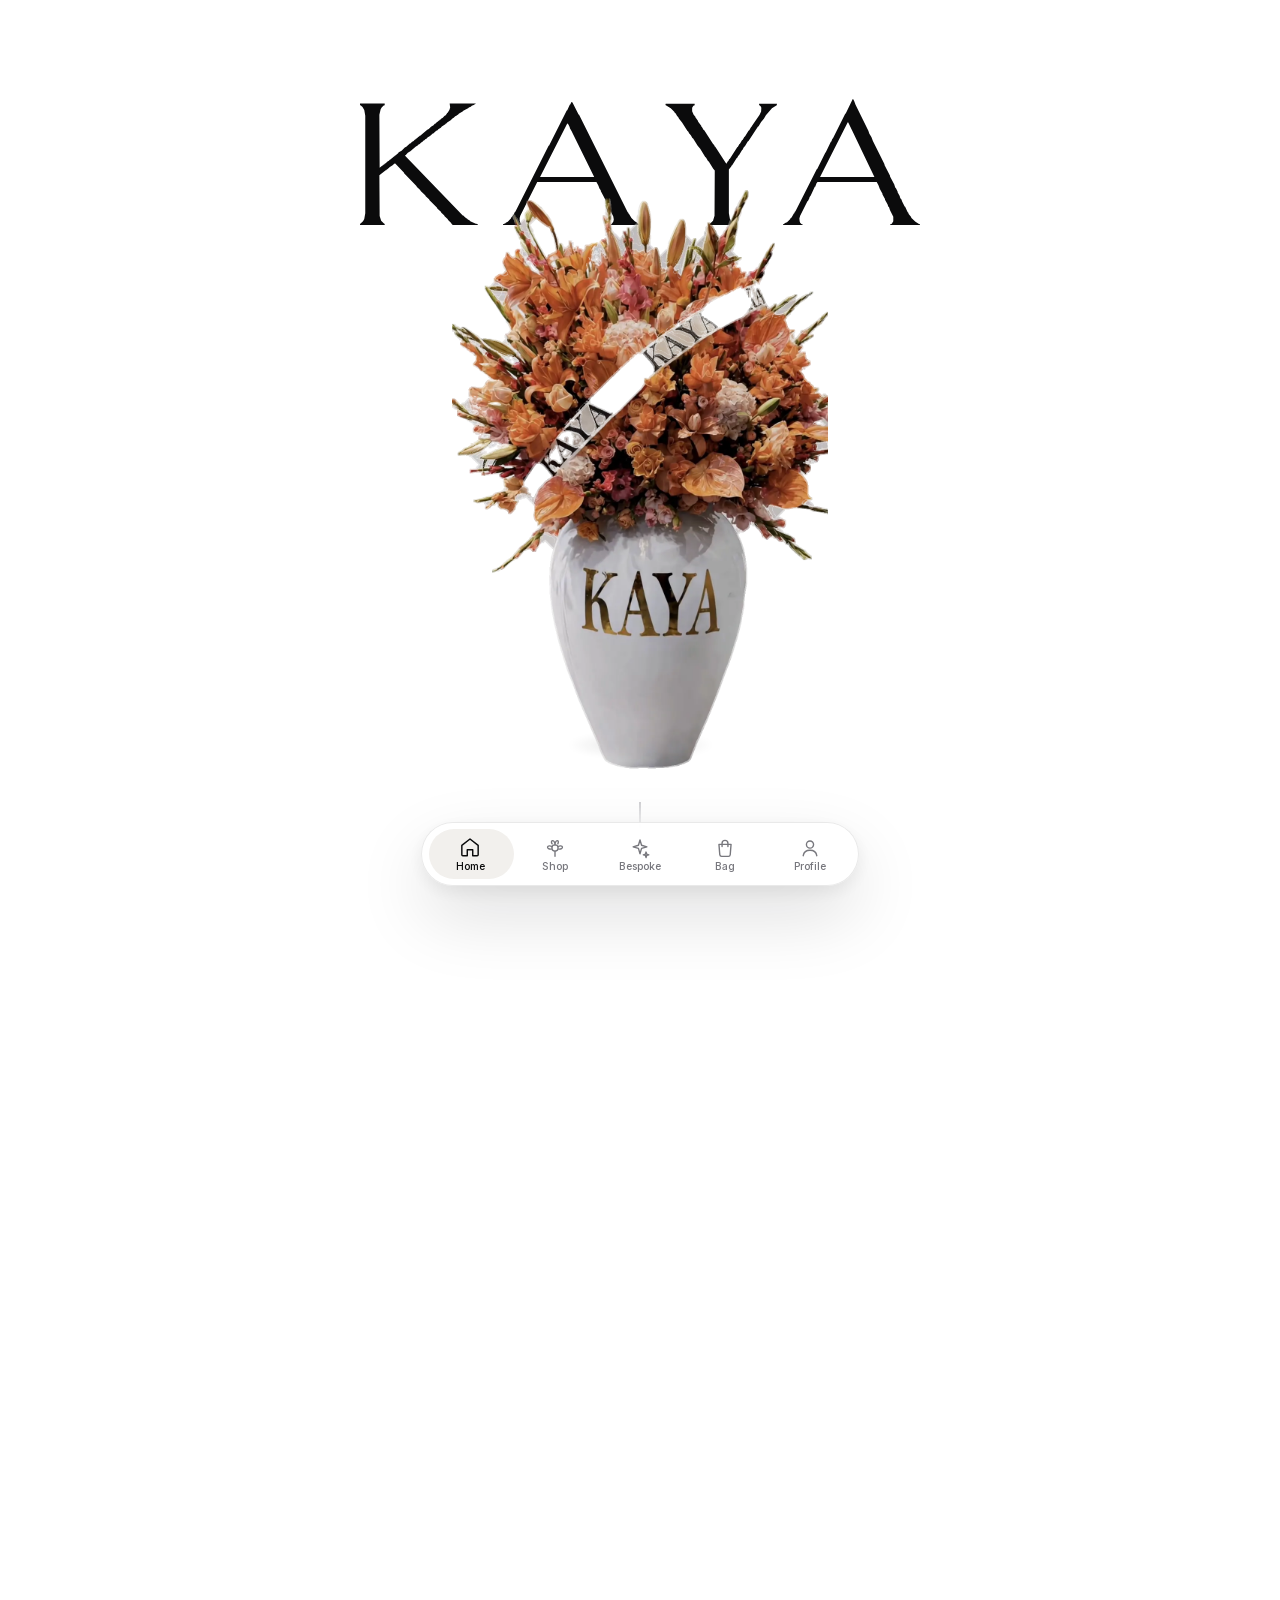
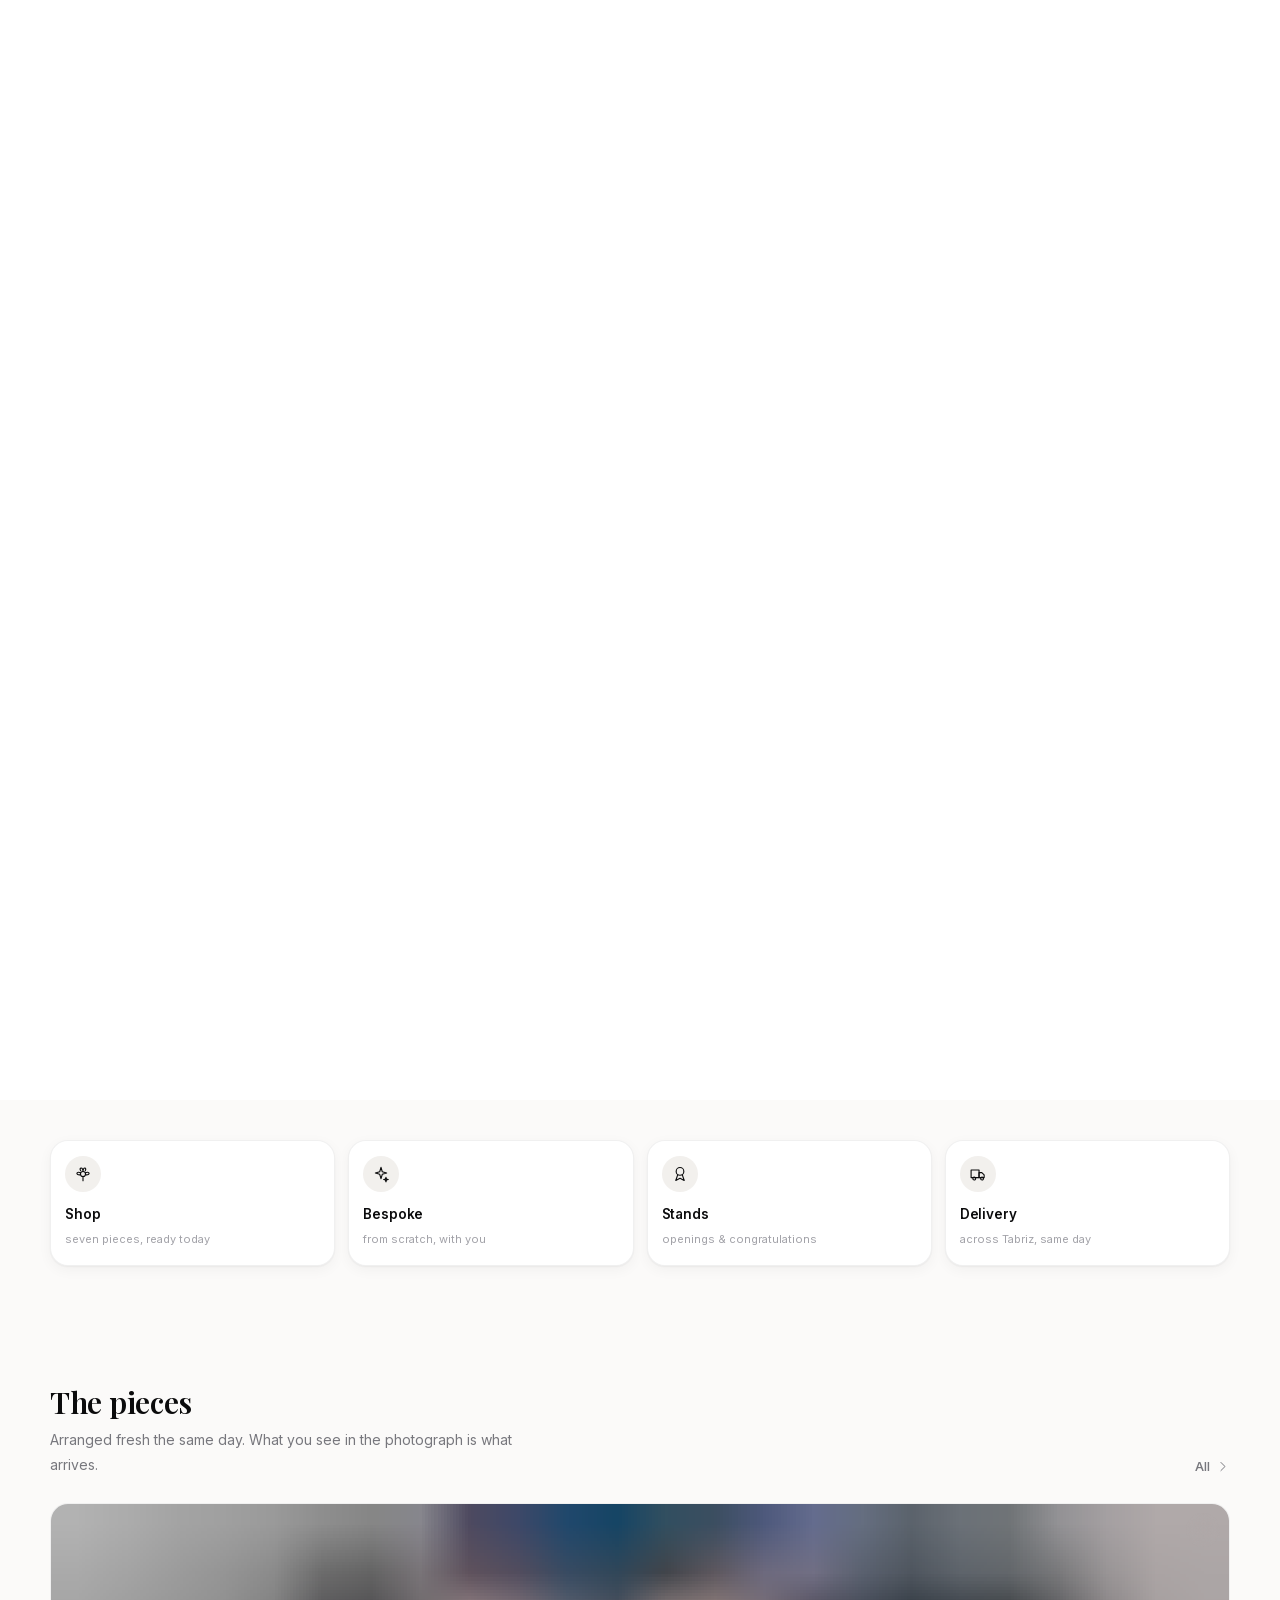
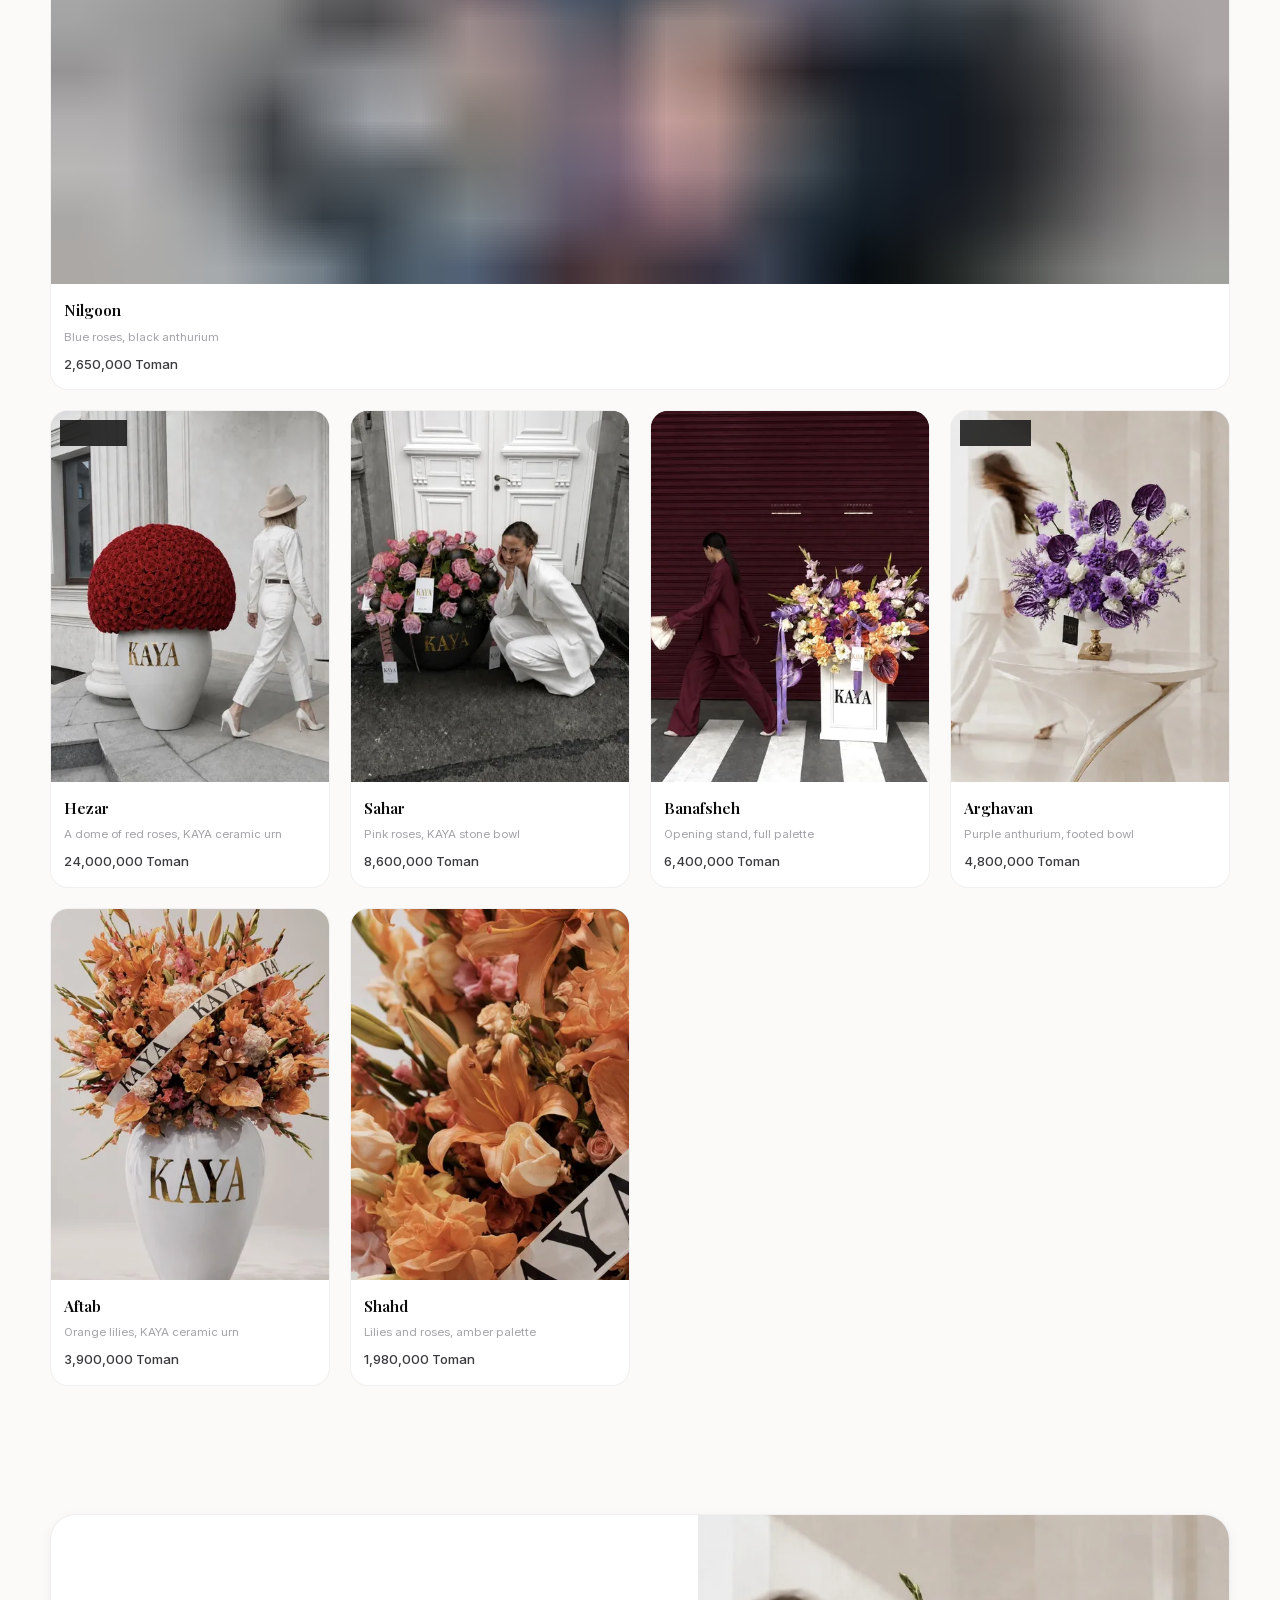
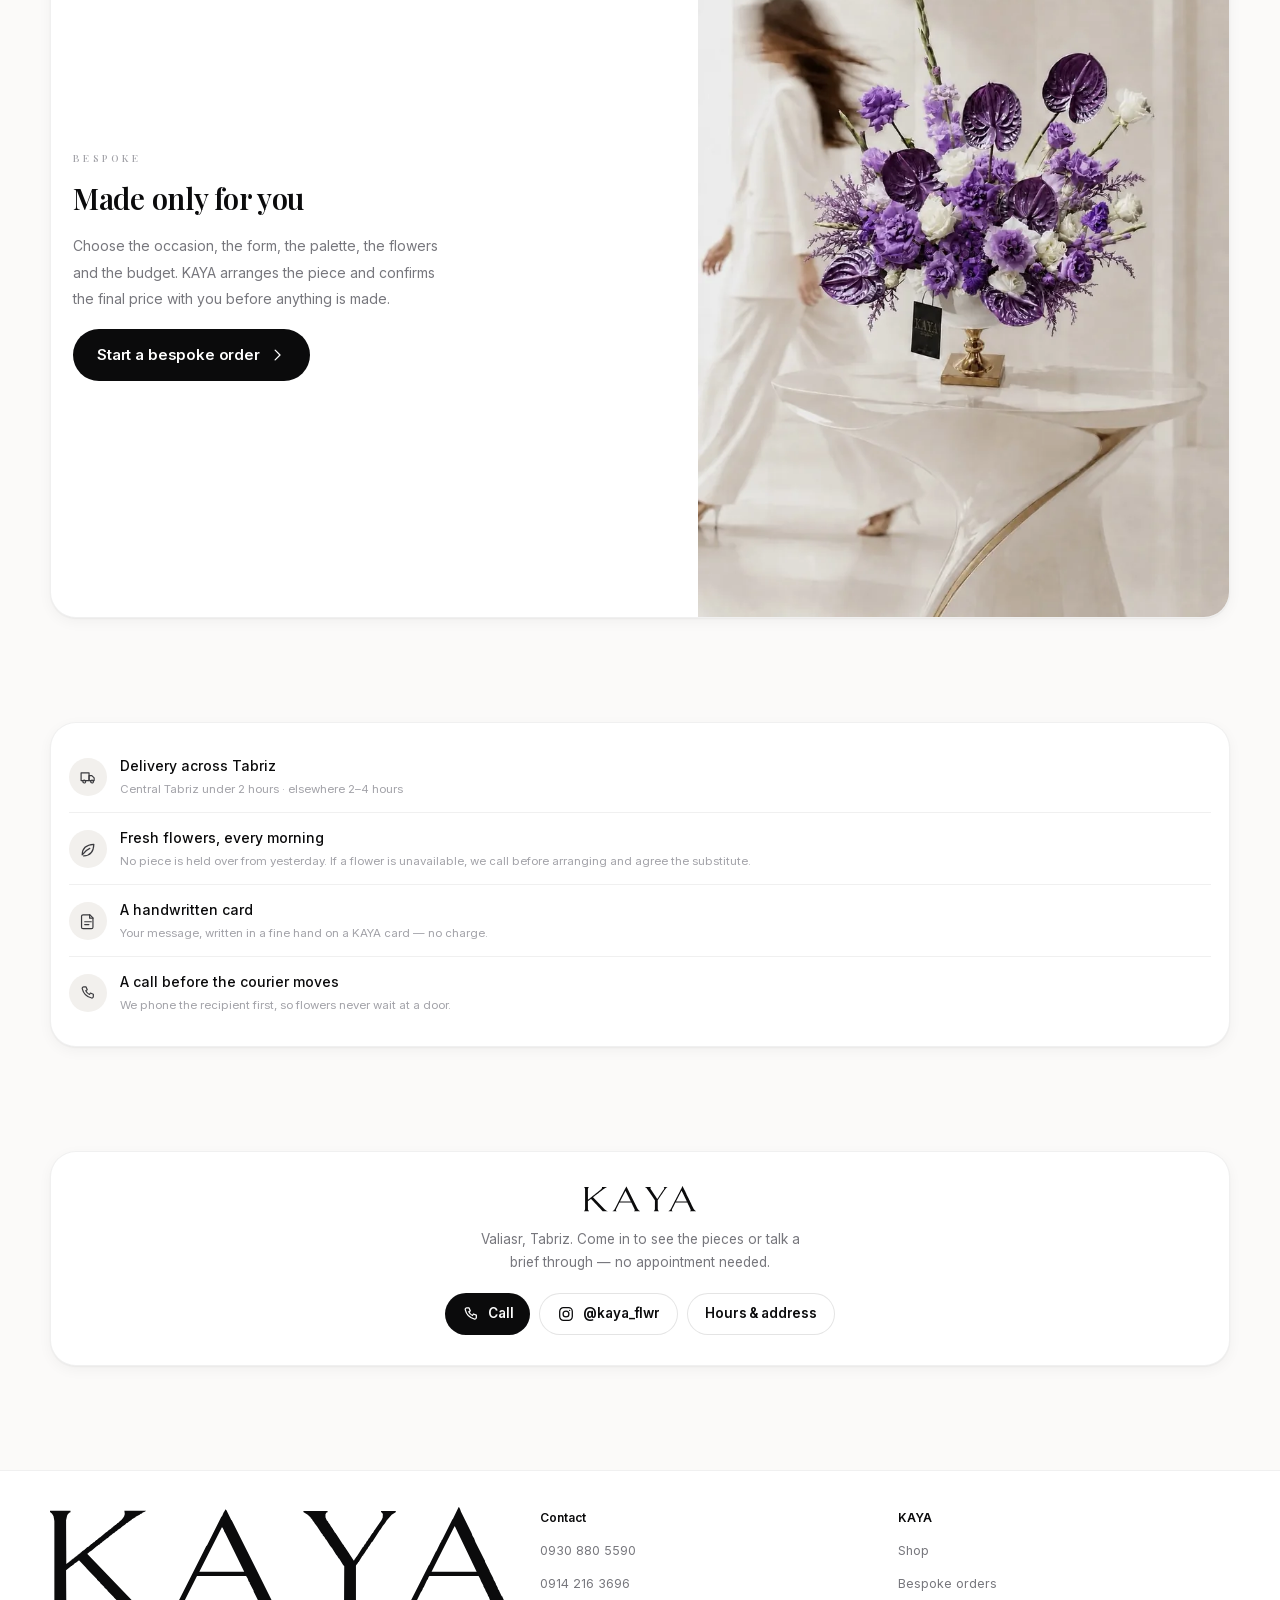
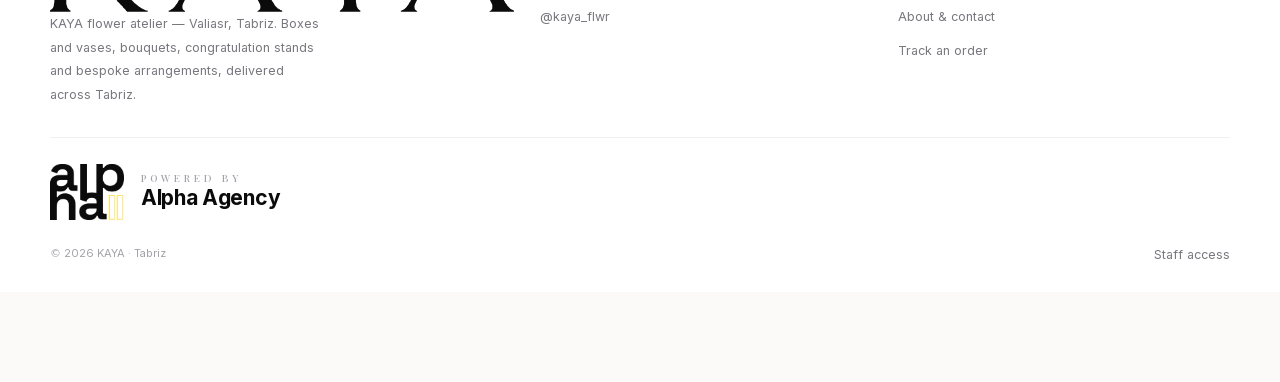
<file: index.html>
<!doctype html>
<html dir="ltr" lang="en">
<head>
<meta charset="utf-8">
<meta name="viewport" content="width=device-width, initial-scale=1, viewport-fit=cover">
<title>KAYA — Flower Atelier, Tabriz</title>
<meta name="description" content="KAYA flower atelier in Tabriz. Boxes and vases, bouquets, congratulation stands and bespoke arrangements — delivered across Tabriz.">
<meta name="theme-color" content="#FFFFFF">
<meta name="color-scheme" content="light">

<link rel="manifest" href="manifest.webmanifest">
<link rel="icon" href="assets/icons/favicon-64.png" sizes="64x64">
<link rel="apple-touch-icon" href="assets/icons/apple-touch-icon.png">
<meta name="apple-mobile-web-app-capable" content="yes">
<meta name="apple-mobile-web-app-status-bar-style" content="default">
<meta name="apple-mobile-web-app-title" content="KAYA">
<meta name="mobile-web-app-capable" content="yes">

<meta property="og:type" content="website">
<meta property="og:title" content="KAYA — Flower Atelier, Tabriz">
<meta property="og:description" content="KAYA flower atelier — Valiasr, Tabriz.">
<meta property="og:image" content="assets/brand/og.jpg">
<meta name="twitter:card" content="summary_large_image">

<link rel="preload" href="assets/fonts/inter.woff2" as="font" type="font/woff2" crossorigin>
<link rel="preload" href="assets/fonts/playfair.woff2" as="font" type="font/woff2" crossorigin>
<link rel="preload" href="assets/hero/poster.webp" as="image" fetchpriority="high">
<link rel="stylesheet" href="css/app.css">
</head>
<body>

<a class="skip" href="#main">Skip to content</a>

<!-- Painted before any script runs: the mark, centred on white. The app
     replaces it on boot; if the app never boots, this is still a brand page. -->
<div id="boot" class="boot" aria-hidden="true">
  <div class="boot__mark"></div>
</div>

<header id="topbar" class="topbar" hidden>
  <div class="topbar__in">
    <a class="topbar__brand" href="#/" aria-label="KAYA — home"></a>
    <nav class="topbar__links" aria-label="Primary"></nav>
    <div class="topbar__acts"></div>
  </div>
</header>

<main id="main" class="main" tabindex="-1"></main>

<nav id="tabbar" class="tabbar glass" aria-label="Navigation" hidden></nav>

<div id="sheet" class="sheet" hidden>
  <div class="sheet__scrim" data-close></div>
  <div class="sheet__panel" role="dialog" aria-modal="true" aria-labelledby="sheet-title">
    <button class="sheet__grip" data-close aria-label="Close"></button>
    <div class="sheet__body"></div>
  </div>
</div>

<div id="toast" class="toast" role="status" aria-live="polite"></div>

<noscript>
  <div class="noscript">
    This page needs JavaScript.
    Call KAYA: <span>0930 880 5590</span>
  </div>
</noscript>

<script type="module" src="js/app.js"></script>
</body>
</html>
</file>
<file: css/app.css>
@charset "utf-8";

/* ==========================================================================
   KAYA — Tabriz, Valiasr
   White paper, black ink, and the flowers carry every colour in the app.
   Nothing here is tinted: no brand hue, no accent, no coloured button. The
   only saturated pixels on any screen belong to a photograph, which is the
   whole point of a florist's shop.

   English, LTR. Inter carries the interface; Playfair Display carries the
   display sizes — the closest face to the Didone letterforms of the wordmark.
   ========================================================================== */

/* ------------------------------------------------------------------ fonts */
/* Self-hosted, deliberately. Google Fonts is slow-to-unreachable from Iran
   and this has to open on the client's phone in Tabriz on the first try.
   Both are variable files, subset to the glyphs the app ships (~46KB total). */

@font-face{font-family:'Inter';src:url('../assets/fonts/inter.woff2')format('woff2');font-weight:300 800;font-display:swap}
@font-face{font-family:'Playfair';src:url('../assets/fonts/playfair.woff2')format('woff2');font-weight:400 800;font-display:swap}

/* ----------------------------------------------------------------- tokens */
:root{
  --paper:#FFFFFF;
  --page:#FBFAF9;          /* the wall the cards hang on — warm, not blue */
  --ink:#0B0B0C;
  --ink-2:#3A3A3E;
  --muted:#77777D;
  --faint:#A2A2A8;
  --line:rgba(11,11,12,.11);
  --line-2:rgba(11,11,12,.06);
  --wash:#F2F0ED;          /* chips, inactive fills */
  --shadow-s:0 1px 2px rgba(11,11,12,.05), 0 4px 14px rgba(11,11,12,.045);
  --shadow-m:0 2px 6px rgba(11,11,12,.05), 0 14px 40px rgba(11,11,12,.08);
  --shadow-l:0 6px 18px rgba(11,11,12,.07), 0 30px 70px rgba(11,11,12,.13);

  --glass:rgba(255,255,255,.72);
  --glass-line:rgba(255,255,255,.65);
  --glass-edge:rgba(11,11,12,.09);

  --r-s:12px; --r-m:18px; --r-l:26px; --r-xl:34px;

  --pad:20px;
  --wrap:1180px;
  --safe-b:env(safe-area-inset-bottom,0px);
  --safe-t:env(safe-area-inset-top,0px);
  --tab-h:64px;
  --dock:calc(var(--tab-h) + var(--safe-b) + 26px);

  /* One curve for everything that moves. iOS spring, minus the overshoot on
     things that carry text. */
  --ease:cubic-bezier(.22,.61,.36,1);
  --spring:cubic-bezier(.34,1.42,.5,1);
}

*,*::before,*::after{box-sizing:border-box}
html{-webkit-text-size-adjust:100%;scroll-behavior:smooth}
@media (prefers-reduced-motion:reduce){html{scroll-behavior:auto}}

body{
  margin:0;background:var(--page);color:var(--ink);
  font-family:'Inter',system-ui,-apple-system,'Segoe UI',sans-serif;
  font-weight:400;font-size:15px;line-height:1.75;
  -webkit-font-smoothing:antialiased;-moz-osx-font-smoothing:grayscale;
  overflow-x:hidden;overscroll-behavior-y:none;
}
img,svg,video{display:block;max-width:100%}
button,input,select,textarea{font:inherit;color:inherit}
button{background:none;border:0;padding:0;cursor:pointer;-webkit-tap-highlight-color:transparent}
a{color:inherit;text-decoration:none;-webkit-tap-highlight-color:transparent}
h1,h2,h3,h4,p,figure{margin:0}
ul,ol{margin:0;padding:0;list-style:none}
:focus-visible{outline:2px solid var(--ink);outline-offset:3px;border-radius:6px}

.skip{position:fixed;top:-100px;inset-inline-start:12px;z-index:200;background:var(--ink);
  color:#fff;padding:10px 16px;border-radius:0 0 12px 12px;transition:top .2s}
.skip:focus{top:0}
.noscript{padding:80px 24px;text-align:center;color:var(--muted)}

/* Display type: Playfair, for the few places that speak at size. */
.display{font-family:'Playfair',Georgia,'Times New Roman',serif}

/* The eyebrow: small, wide-tracked serif caps — the one typographic gesture
   borrowed from the logo. */
.eyebrow{
  font-family:'Playfair',Georgia,serif;
  font-size:10px;font-weight:500;letter-spacing:.4em;text-transform:uppercase;
  color:var(--faint);line-height:1;
}
.eyebrow--ink{color:var(--ink-2)}

/* ------------------------------------------------------------------ icons */
/* The base contract for every inline icon. Component rules below override
   size and weight; none of them should have to restate fill and stroke. */
.ic{
  width:20px;height:20px;flex:none;
  fill:none;stroke:currentColor;stroke-width:1.6;
  stroke-linecap:round;stroke-linejoin:round;
}

/* --------------------------------------------------------------- the mark */
.mark,.word{color:currentColor}
.word svg,.mark svg{width:100%;height:auto;display:block;fill:currentColor}

/* ------------------------------------------------------------------- boot */
.boot{
  position:fixed;inset:0;z-index:150;background:var(--paper);
  display:grid;place-items:center;
  transition:opacity .5s var(--ease);
}
.boot__mark{
  width:132px;color:var(--ink);
  animation:bootIn 1.1s var(--ease) both;
}
.boot__mark svg{width:100%;height:auto;fill:currentColor}
@keyframes bootIn{
  from{opacity:0;letter-spacing:0;transform:scale(.94)}
  to{opacity:1;transform:scale(1)}
}
.boot.is-gone{opacity:0;pointer-events:none}

/* ------------------------------------------------------------------ shell */
.main{min-height:100vh;padding-bottom:var(--dock)}
.wrap{width:min(100% - var(--pad)*2,var(--wrap));margin-inline:auto}
.wrap--tight{width:min(100% - var(--pad)*2,760px);margin-inline:auto}

.view{animation:viewIn .42s var(--ease) both}
@keyframes viewIn{from{opacity:0;transform:translateY(10px)}to{opacity:1;transform:none}}
@media (prefers-reduced-motion:reduce){
  .view,.boot__mark{animation:none}
}

/* --------------------------------------------------------------- glass UI */
/* One recipe, used by the tab bar, the top bar and the sticky action docks.
   backdrop-filter is the whole effect; the inner hairline is what stops it
   looking like a grey box on browsers that skip the blur. */
.glass{
  background:var(--glass);
  -webkit-backdrop-filter:blur(26px) saturate(190%);
  backdrop-filter:blur(26px) saturate(190%);
  border:1px solid var(--glass-edge);
  box-shadow:var(--shadow-l), inset 0 1px 0 var(--glass-line);
}
@supports not ((backdrop-filter:blur(1px)) or (-webkit-backdrop-filter:blur(1px))){
  .glass{background:rgba(255,255,255,.95)}
}

/* ---------------------------------------------------------------- tab bar */
.tabbar{
  position:fixed;z-index:90;inset-inline:0;bottom:calc(var(--safe-b) + 14px);
  width:min(100% - 28px,438px);margin-inline:auto;
  height:var(--tab-h);border-radius:999px;
  display:grid;grid-auto-flow:column;grid-auto-columns:1fr;
  align-items:center;padding:6px;
  transition:transform .42s var(--ease),opacity .3s var(--ease);
}
.tabbar[hidden]{display:none}
.tabbar.is-down{transform:translateY(calc(100% + 24px));opacity:0}

.tab{
  position:relative;display:grid;justify-items:center;gap:3px;
  padding:7px 2px 6px;border-radius:999px;color:var(--muted);
  font-size:10.5px;font-weight:500;line-height:1;
  transition:color .28s var(--ease);
}
.tab svg{width:22px;height:22px;stroke-width:1.5;fill:none;stroke:currentColor;
  stroke-linecap:round;stroke-linejoin:round;transition:transform .4s var(--spring)}
.tab.is-on{color:var(--ink)}
.tab.is-on svg{transform:translateY(-1px) scale(1.06)}
.tab__pill{
  position:absolute;inset:0;border-radius:999px;background:var(--wash);z-index:-1;
}
/* The pill is one element that moves between tabs, so the selection slides
   instead of blinking. */
.tabbar__pill{
  position:absolute;top:6px;bottom:6px;border-radius:999px;background:var(--wash);
  transition:transform .46s var(--spring),width .46s var(--spring);
  pointer-events:none;
}
/* A display declaration outranks the UA's [hidden]{display:none}, so the
   badge has to opt out explicitly or an empty bag shows a dot. */
.tab__dot[hidden],.iconbtn__dot[hidden]{display:none}
.tab__dot{
  position:absolute;top:5px;inset-inline-end:calc(50% - 16px);
  min-width:16px;height:16px;padding:0 4px;border-radius:999px;
  background:var(--ink);color:#fff;font-size:9.5px;font-weight:600;
  display:grid;place-items:center;line-height:1;
  animation:pop .34s var(--spring) both;
}
@keyframes pop{from{transform:scale(.4);opacity:0}to{transform:none;opacity:1}}

/* ---------------------------------------------------------------- top bar */
.topbar{
  position:fixed;z-index:88;top:0;inset-inline:0;
  padding-top:var(--safe-t);
  transform:translateY(-102%);transition:transform .44s var(--ease);
}
.topbar[hidden]{display:none}
.topbar.is-on{transform:none}
.topbar__in{
  height:58px;display:flex;align-items:center;gap:18px;
  width:min(100% - var(--pad)*2,var(--wrap));margin-inline:auto;
}
.topbar::before{
  content:'';position:absolute;inset:0;z-index:-1;
  background:var(--glass);
  -webkit-backdrop-filter:blur(26px) saturate(190%);
  backdrop-filter:blur(26px) saturate(190%);
  border-bottom:1px solid var(--glass-edge);
}
.topbar__brand{width:74px;color:var(--ink);flex:none}
.topbar__brand svg{width:100%;fill:currentColor}
.topbar__links{display:none;gap:26px;margin-inline-start:8px;font-size:13.5px;font-weight:500}
.topbar__links a{color:var(--muted);transition:color .24s}
.topbar__links a:hover,.topbar__links a.is-on{color:var(--ink)}
.topbar__acts{margin-inline-start:auto;display:flex;align-items:center;gap:6px}
@media (min-width:900px){.topbar__links{display:flex}}

.iconbtn{
  width:40px;height:40px;border-radius:999px;display:grid;place-items:center;
  color:var(--ink-2);position:relative;transition:background .24s,color .24s;
}
.iconbtn:hover{background:var(--wash);color:var(--ink)}
.iconbtn svg{width:20px;height:20px;fill:none;stroke:currentColor;stroke-width:1.5;
  stroke-linecap:round;stroke-linejoin:round}
.iconbtn__dot{position:absolute;top:6px;inset-inline-end:5px;min-width:15px;height:15px;
  padding:0 4px;border-radius:999px;background:var(--ink);color:#fff;font-size:9px;
  font-weight:600;display:grid;place-items:center;line-height:1}

/* =========================================================== the hero ==== */
/* Not a video. The arrangement itself, cut out of its photograph, floating on
   the page — turning under the scroll, then diving into its own blooms. */
.hero{position:relative;background:var(--paper)}
.hero__stage{
  position:sticky;top:0;height:100svh;overflow:hidden;background:var(--paper);
}
/* The wordmark sits BEHIND the flower — the blooms overlap its letters, which
   is the whole depth cue. */
.hero__word{
  position:absolute;z-index:1;left:50%;top:11svh;
  width:min(80vw,560px);color:var(--ink);
  transform:translateX(-50%);
  will-change:transform,opacity;pointer-events:none;
}
.hero__word svg{width:100%;fill:currentColor}

.hero__objbox{
  position:absolute;z-index:2;left:50%;top:53%;
  transform:translate(-50%,-50%);
  will-change:transform;pointer-events:none;
}
.hero__posterimg{display:block;width:100%;height:auto;
  transition:opacity .4s var(--ease)}
.hero__posterimg.is-gone{opacity:0}
/* The canvas spans the whole stage at device resolution; the zoom is drawn
   into it rather than CSS-scaled, which is where the dive's sharpness
   comes from. */
.hero__obj{position:absolute;inset:0;z-index:2;width:100%;height:100%;
  pointer-events:none}
.hero__shadow{
  position:absolute;z-index:-1;left:50%;bottom:2.5%;
  width:56%;height:5.5%;transform:translateX(-50%);
  background:radial-gradient(50% 50% at 50% 50%,rgba(11,11,12,.18),transparent 72%);
  filter:blur(5px);will-change:opacity,transform;
}

.hero__cap{
  position:absolute;z-index:3;bottom:calc(var(--dock) + 8px);inset-inline:0;
  text-align:center;pointer-events:none;opacity:0;
  display:grid;gap:8px;justify-items:center;
  will-change:opacity,transform;
}
.hero__cap h1{
  font-family:'Playfair',Georgia,serif;
  font-size:clamp(24px,6vw,34px);font-weight:600;letter-spacing:-.01em;
}
.hero__cap p{font-size:13px;color:var(--muted);max-width:34ch;line-height:1.7}
/* By the time the caption fades in, the dive has landed on the white urn and
   the pale satin — light ground — so the caption stays ink and stands on a
   frosted white scrim that melts into the page. */
.hero__cap.is-over::before{
  content:'';position:absolute;z-index:-1;inset:-46px -40px -240px;
  background:linear-gradient(to top,rgba(255,255,255,.96),rgba(255,255,255,.82) 46%,transparent);
  pointer-events:none;
}

.hero__cue{
  position:absolute;z-index:3;bottom:calc(var(--dock) - 22px);left:50%;
  transform:translateX(-50%);
  display:grid;justify-items:center;gap:7px;color:var(--faint);
  font-size:10px;transition:opacity .4s var(--ease);
}
.hero__cue i{
  width:1px;height:30px;background:linear-gradient(var(--faint),transparent);
  animation:cue 2.1s var(--ease) infinite;transform-origin:top;
}
@keyframes cue{0%{transform:scaleY(0);opacity:0}
  40%{transform:scaleY(1);opacity:1}100%{transform:scaleY(1) translateY(30px);opacity:0}}
@media (prefers-reduced-motion:reduce){.hero__cue i{animation:none}}

/* ------------------------------------------------------------- type scale */
.sect{padding:64px 0}
.sect--tight{padding:40px 0}
.sect__head{display:grid;gap:9px;margin-bottom:26px}
.sect__head h2{font-family:'Playfair',Georgia,serif;font-size:clamp(22px,4.8vw,30px);font-weight:600;letter-spacing:-.01em}
.sect__head p{color:var(--muted);font-size:14px;max-width:52ch}
.sect__head--row{
  grid-template-columns:1fr auto;align-items:end;gap:16px;
}
.sect__more{font-size:13px;font-weight:500;color:var(--muted);display:flex;
  align-items:center;gap:5px;white-space:nowrap}
.sect__more svg{width:15px;height:15px;fill:none;stroke:currentColor;stroke-width:1.6}

.page{padding:calc(var(--safe-t) + 76px) 0 8px}
.page__head{display:grid;gap:8px;margin-bottom:24px}
.page__head h1{font-family:'Playfair',Georgia,serif;font-size:clamp(27px,6.8vw,40px);font-weight:600;letter-spacing:-.01em;line-height:1.22}
.page__head p{color:var(--muted);font-size:14px;max-width:56ch}

/* ---------------------------------------------------------------- photos */
/* Every photo the client sent is 1179px wide. Nothing is allowed to render
   larger than that, so the layout caps at 1140 and the sizes attribute never
   asks for a width the source cannot honestly fill. */
.ph{
  position:relative;overflow:hidden;background-size:cover;background-position:center;
  background-color:var(--wash);
}
.ph img{
  width:100%;height:100%;object-fit:cover;
  opacity:0;transition:opacity .55s var(--ease);
}
.ph img.is-in{opacity:1}

/* ----------------------------------------------------------------- cards */
.grid{display:grid;gap:14px;grid-template-columns:repeat(2,1fr)}
@media (min-width:680px){.grid{gap:20px;grid-template-columns:repeat(3,1fr)}}
@media (min-width:1000px){.grid{grid-template-columns:repeat(4,1fr)}}

.card{
  position:relative;display:block;background:var(--paper);
  border-radius:var(--r-m);overflow:hidden;
  border:1px solid var(--line-2);
  transition:transform .42s var(--ease),box-shadow .42s var(--ease);
}
@media (hover:hover){
  .card:hover{transform:translateY(-3px);box-shadow:var(--shadow-m)}
  .card:hover .ph img{transform:scale(1.035)}
}
.card .ph{aspect-ratio:3/4}
.card .ph img{transition:opacity .55s var(--ease),transform .7s var(--ease)}
.card__body{padding:12px 13px 14px;display:grid;gap:3px}
.card__name{font-family:'Playfair',Georgia,serif;font-size:15.5px;font-weight:600;letter-spacing:0}
.card__sub{font-size:11.5px;color:var(--faint)}
.card__price{font-size:13px;font-weight:500;color:var(--ink-2);margin-top:3px}
.card__price s{color:var(--faint);font-weight:400;margin-inline-start:6px;font-size:11.5px}
.card__fav{
  position:absolute;top:9px;inset-inline-end:9px;z-index:2;
  width:34px;height:34px;border-radius:999px;display:grid;place-items:center;
  background:rgba(255,255,255,.82);
  -webkit-backdrop-filter:blur(14px);backdrop-filter:blur(14px);
  color:var(--ink);box-shadow:0 1px 6px rgba(11,11,12,.14);
  transition:transform .34s var(--spring);
}
.card__fav svg{width:16px;height:16px;fill:none;stroke:currentColor;stroke-width:1.6}
.card__fav.is-on svg{fill:currentColor}
.card__fav:active{transform:scale(.86)}
.card__tag{
  position:absolute;top:9px;inset-inline-start:9px;z-index:2;
  padding:4px 9px;border-radius:999px;font-size:10px;font-weight:600;
  background:rgba(11,11,12,.82);color:#fff;
  -webkit-backdrop-filter:blur(10px);backdrop-filter:blur(10px);
}

/* the wide editorial card — one photo is landscape, it gets its own shape */
.card--wide{grid-column:1/-1}
.card--wide .ph{aspect-ratio:2.38/1}
@media (min-width:680px){.card--wide .ph{aspect-ratio:3.1/1}}

/* --------------------------------------------------------------- railcard */
.rail{
  display:grid;grid-auto-flow:column;grid-auto-columns:minmax(158px,42vw);
  gap:13px;overflow-x:auto;scroll-snap-type:x mandatory;
  padding-inline:var(--pad);margin-inline:calc(var(--pad) * -1);
  padding-bottom:6px;scrollbar-width:none;
}
.rail::-webkit-scrollbar{display:none}
.rail>*{scroll-snap-align:start}
@media (min-width:680px){.rail{grid-auto-columns:minmax(210px,26vw)}}
@media (min-width:1000px){.rail{grid-auto-columns:minmax(240px,1fr);overflow:visible}}

/* --------------------------------------------------------------- controls */
.btn{
  display:inline-flex;align-items:center;justify-content:center;gap:8px;
  height:52px;padding:0 24px;border-radius:999px;
  background:var(--ink);color:#fff;font-size:15px;font-weight:600;
  letter-spacing:-.01em;
  transition:transform .3s var(--spring),opacity .24s,background .24s;
}
.btn svg{width:18px;height:18px;fill:none;stroke:currentColor;stroke-width:1.7;
  stroke-linecap:round;stroke-linejoin:round}
.btn:active{transform:scale(.965)}
.btn[disabled]{opacity:.34;pointer-events:none}
.btn--full{width:100%}
.btn--ghost{background:var(--paper);color:var(--ink);border:1px solid var(--line)}
.btn--wash{background:var(--wash);color:var(--ink)}
.btn--sm{height:42px;padding:0 17px;font-size:13.5px}
.btn--lg{height:56px;font-size:16px}

.chips{display:flex;gap:8px;overflow-x:auto;scrollbar-width:none;
  padding-inline:var(--pad);margin-inline:calc(var(--pad) * -1);padding-bottom:2px}
.chips::-webkit-scrollbar{display:none}
.chip{
  flex:none;height:38px;padding:0 16px;border-radius:999px;
  background:var(--paper);border:1px solid var(--line);
  font-size:13px;font-weight:500;color:var(--ink-2);
  display:inline-flex;align-items:center;gap:6px;
  transition:background .26s var(--ease),color .26s,border-color .26s,transform .3s var(--spring);
}
.chip.is-on{background:var(--ink);border-color:var(--ink);color:#fff}
.chip:active{transform:scale(.95)}
.chip--sq{border-radius:var(--r-s)}
.chip span,.chip b{white-space:nowrap}

.field{display:grid;gap:7px;margin-bottom:15px}
.field>label{font-size:12.5px;font-weight:500;color:var(--ink-2)}
.field__hint{font-size:11.5px;color:var(--faint)}
.inp,textarea.inp,select.inp{
  width:100%;height:50px;padding:0 15px;border-radius:var(--r-s);
  background:var(--paper);border:1px solid var(--line);
  font-size:15px;transition:border-color .24s,box-shadow .24s;
  -webkit-appearance:none;appearance:none;
}
textarea.inp{height:auto;min-height:104px;padding:13px 15px;line-height:1.8;resize:vertical}
select.inp{
  background-image:url("data:image/svg+xml,%3Csvg xmlns='http://www.w3.org/2000/svg' viewBox='0 0 24 24' fill='none' stroke='%2377777D' stroke-width='1.6'%3E%3Cpath d='M6 9l6 6 6-6'/%3E%3C/svg%3E");
  background-repeat:no-repeat;background-position:right 14px center;background-size:17px;
  padding-inline-end:40px;
}
.inp:focus{outline:0;border-color:var(--ink);box-shadow:0 0 0 3px rgba(11,11,12,.07)}
.inp::placeholder{color:var(--faint)}
.inp[aria-invalid=true]{border-color:#B3261E;box-shadow:0 0 0 3px rgba(179,38,30,.08)}
.err{font-size:11.5px;color:#B3261E}

.sw{display:flex;align-items:center;justify-content:space-between;gap:14px;
  padding:13px 0;border-bottom:1px solid var(--line-2)}
.sw:last-child{border-bottom:0}
.sw__t{font-size:14px}
.sw__s{font-size:11.5px;color:var(--faint)}
.sw__box{
  flex:none;width:50px;height:30px;border-radius:999px;background:var(--wash);
  border:1px solid var(--line);position:relative;transition:background .3s var(--ease)}
.sw__box::after{content:'';position:absolute;top:2px;inset-inline-start:2px;
  width:24px;height:24px;border-radius:999px;background:#fff;
  box-shadow:0 1px 4px rgba(11,11,12,.2);transition:transform .34s var(--spring)}
.sw__box.is-on{background:var(--ink);border-color:var(--ink)}
.sw__box.is-on::after{transform:translateX(20px)}

/* --------------------------------------------------------------- surfaces */
.panel{
  background:var(--paper);border:1px solid var(--line-2);border-radius:var(--r-l);
  padding:18px;box-shadow:var(--shadow-s);
}
.panel--flat{box-shadow:none}
.panel+.panel{margin-top:13px}
.panel__t{font-size:15px;font-weight:600;margin-bottom:3px;letter-spacing:-.01em}
.panel__s{font-size:12.5px;color:var(--muted);margin-bottom:14px}

.rows{display:grid}
.row{
  display:flex;align-items:center;gap:13px;padding:13px 0;
  border-bottom:1px solid var(--line-2);text-align:start;
}
.row:last-child{border-bottom:0}
.row__ic{
  flex:none;width:38px;height:38px;border-radius:999px;background:var(--wash);
  display:grid;place-items:center;color:var(--ink-2);
}
.row__ic svg{width:18px;height:18px;fill:none;stroke:currentColor;stroke-width:1.6;
  stroke-linecap:round;stroke-linejoin:round}
.row__b{flex:1;min-width:0;display:grid;gap:1px}
.row__t{font-size:14px;font-weight:500}
.row__s{font-size:11.5px;color:var(--faint);overflow:hidden;text-overflow:ellipsis;
  white-space:nowrap}
.row__e{flex:none;color:var(--faint);font-size:12.5px;display:flex;align-items:center;gap:6px}
.row__e svg{width:16px;height:16px;fill:none;stroke:currentColor;stroke-width:1.6}
.row--btn{width:100%;transition:opacity .2s}
.row--btn:active{opacity:.55}

.kv{display:flex;justify-content:space-between;gap:14px;padding:8px 0;font-size:13.5px}
.kv dt{color:var(--muted)}
.kv dd{margin:0;font-weight:500;text-align:end}
.kv--total{border-top:1px solid var(--line);margin-top:7px;padding-top:14px;font-size:16px}
.kv--total dd{font-weight:700}

.note{
  display:flex;gap:11px;padding:13px 15px;border-radius:var(--r-m);
  background:var(--wash);font-size:12.5px;color:var(--ink-2);line-height:1.75;
}
.note svg{flex:none;width:17px;height:17px;margin-top:3px;fill:none;stroke:currentColor;
  stroke-width:1.6}

.empty{display:grid;justify-items:center;gap:13px;padding:56px 20px;text-align:center}
.empty__ic{width:60px;height:60px;border-radius:999px;background:var(--wash);
  display:grid;place-items:center;color:var(--faint)}
.empty__ic svg{width:26px;height:26px;fill:none;stroke:currentColor;stroke-width:1.4}
.empty h3{font-size:16px;font-weight:600}
.empty p{font-size:13px;color:var(--muted);max-width:34ch}

/* ----------------------------------------------------------------- sheet */
.sheet{position:fixed;inset:0;z-index:120}
.sheet[hidden]{display:none}
.sheet__scrim{position:absolute;inset:0;background:rgba(11,11,12,.36);
  -webkit-backdrop-filter:blur(3px);backdrop-filter:blur(3px);
  opacity:0;transition:opacity .36s var(--ease)}
.sheet__panel{
  position:absolute;inset-inline:0;bottom:0;max-height:92svh;
  background:var(--paper);border-radius:var(--r-xl) var(--r-xl) 0 0;
  box-shadow:0 -18px 60px rgba(11,11,12,.2);
  transform:translateY(100%);transition:transform .46s var(--ease);
  display:flex;flex-direction:column;
  padding-bottom:var(--safe-b);
}
.sheet.is-on .sheet__scrim{opacity:1}
.sheet.is-on .sheet__panel{transform:none}
.sheet__grip{
  width:100%;padding:11px 0 5px;display:grid;place-items:center;flex:none;
}
.sheet__grip::before{content:'';width:38px;height:4px;border-radius:99px;background:var(--line)}
.sheet__body{overflow-y:auto;-webkit-overflow-scrolling:touch;padding:6px 20px 22px}
@media (min-width:680px){
  .sheet__panel{inset-inline:auto;left:50%;transform:translate(-50%,100%);
    width:min(100% - 40px,540px);bottom:20px;border-radius:var(--r-xl)}
  .sheet.is-on .sheet__panel{transform:translate(-50%,0)}
}

/* ----------------------------------------------------------------- toast */
.toast{
  position:fixed;z-index:140;bottom:calc(var(--dock) + 6px);left:50%;
  transform:translate(-50%,14px);opacity:0;pointer-events:none;
  max-width:calc(100% - 36px);
  padding:12px 19px;border-radius:999px;
  background:rgba(11,11,12,.93);color:#fff;font-size:13px;font-weight:500;
  -webkit-backdrop-filter:blur(14px);backdrop-filter:blur(14px);
  box-shadow:0 10px 34px rgba(11,11,12,.3);
  transition:opacity .3s var(--ease),transform .38s var(--spring);
  white-space:nowrap;overflow:hidden;text-overflow:ellipsis;
}
.toast.is-on{opacity:1;transform:translate(-50%,0)}

/* ------------------------------------------------------------- item page */
.item__gal{
  position:relative;border-radius:0 0 var(--r-xl) var(--r-xl);overflow:hidden;
  background:var(--wash);
}
.item__gal .ph{aspect-ratio:3/4;max-height:66svh}
.item__back{
  position:fixed;z-index:70;top:calc(var(--safe-t) + 13px);inset-inline-start:16px;
  width:42px;height:42px;border-radius:999px;display:grid;place-items:center;
  background:rgba(255,255,255,.78);
  -webkit-backdrop-filter:blur(18px) saturate(180%);backdrop-filter:blur(18px) saturate(180%);
  border:1px solid var(--glass-edge);color:var(--ink);
  box-shadow:0 2px 12px rgba(11,11,12,.14);
}
.item__back svg{width:19px;height:19px;fill:none;stroke:currentColor;stroke-width:1.8;
  stroke-linecap:round;stroke-linejoin:round}
.item__head{display:grid;gap:6px;padding:22px 0 4px}
.item__head h1{font-family:'Playfair',Georgia,serif;font-size:clamp(25px,6vw,34px);font-weight:600;letter-spacing:-.01em}
.item__price{font-size:19px;font-weight:600;margin-top:4px}
.item__desc{font-size:14px;color:var(--ink-2);line-height:1.9;margin-top:12px}

.dock{
  position:fixed;z-index:86;inset-inline:0;bottom:0;
  padding:12px var(--pad) calc(var(--safe-b) + 12px);
}
.dock::before{
  content:'';position:absolute;inset:0;z-index:-1;
  background:var(--glass);
  -webkit-backdrop-filter:blur(26px) saturate(190%);backdrop-filter:blur(26px) saturate(190%);
  border-top:1px solid var(--glass-edge);
}
.dock__in{display:flex;align-items:center;gap:12px;
  width:min(100% ,var(--wrap));margin-inline:auto}
.dock__price{display:grid;gap:1px;flex:none}
.dock__price span{font-size:10.5px;color:var(--faint)}
.dock__price b{font-size:16px;font-weight:600}
.dock .btn{flex:1}

/* ------------------------------------------------------------ stepper/qty */
.qty{display:inline-flex;align-items:center;gap:2px;background:var(--wash);
  border-radius:999px;padding:4px}
.qty button{width:34px;height:34px;border-radius:999px;display:grid;place-items:center;
  color:var(--ink);transition:background .2s}
.qty button:active{background:rgba(11,11,12,.09)}
.qty svg{width:15px;height:15px;fill:none;stroke:currentColor;stroke-width:2;
  stroke-linecap:round}
.qty b{min-width:26px;text-align:center;font-size:14px;font-weight:600}

/* ------------------------------------------------------------ custom flow */
.steps{display:flex;gap:6px;margin-bottom:22px}
.steps i{flex:1;height:3px;border-radius:99px;background:var(--line);overflow:hidden}
.steps i::after{content:'';display:block;height:100%;width:0;background:var(--ink);
  border-radius:99px;transition:width .5s var(--ease)}
.steps i.is-done::after,.steps i.is-on::after{width:100%}

.opts{display:grid;gap:10px;grid-template-columns:repeat(2,1fr)}
@media (min-width:560px){.opts{grid-template-columns:repeat(3,1fr)}}
.opt{
  position:relative;padding:15px 13px;border-radius:var(--r-m);
  background:var(--paper);border:1px solid var(--line);text-align:start;
  display:grid;gap:5px;justify-items:start;
  transition:border-color .26s,background .26s,transform .3s var(--spring);
}
.opt:active{transform:scale(.975)}
.opt.is-on{border-color:var(--ink);background:#fff;box-shadow:0 0 0 1px var(--ink)}
.opt__t{font-size:13.5px;font-weight:600;letter-spacing:-.01em}
.opt__s{font-size:11px;color:var(--faint);line-height:1.6}
.opt__sw{width:100%;height:34px;border-radius:9px;margin-bottom:3px;
  border:1px solid rgba(11,11,12,.08)}
.opt__ck{position:absolute;top:10px;inset-inline-end:10px;width:19px;height:19px;
  border-radius:999px;background:var(--ink);color:#fff;display:none;place-items:center}
.opt.is-on .opt__ck{display:grid}
.opt__ck svg{width:11px;height:11px;fill:none;stroke:currentColor;stroke-width:2.6;
  stroke-linecap:round;stroke-linejoin:round}

.rng{width:100%;-webkit-appearance:none;appearance:none;background:none;height:34px}
.rng::-webkit-slider-runnable-track{height:4px;border-radius:99px;background:var(--line)}
.rng::-moz-range-track{height:4px;border-radius:99px;background:var(--line)}
.rng::-webkit-slider-thumb{-webkit-appearance:none;width:26px;height:26px;border-radius:99px;
  background:#fff;border:1px solid var(--line);box-shadow:0 2px 8px rgba(11,11,12,.2);
  margin-top:-11px}
.rng::-moz-range-thumb{width:26px;height:26px;border:1px solid var(--line);border-radius:99px;
  background:#fff;box-shadow:0 2px 8px rgba(11,11,12,.2)}

/* ------------------------------------------------------------------- bag */
.line{display:flex;gap:13px;padding:14px 0;border-bottom:1px solid var(--line-2)}
.line:last-child{border-bottom:0}
.line__ph{flex:none;width:74px;border-radius:var(--r-s);overflow:hidden;background:var(--wash)}
.line__ph .ph{aspect-ratio:3/4}
.line__b{flex:1;min-width:0;display:grid;gap:3px;align-content:start}
.line__t{font-size:14px;font-weight:600}
.line__s{font-size:11.5px;color:var(--faint);line-height:1.65}
.line__f{display:flex;align-items:center;justify-content:space-between;gap:10px;margin-top:6px}
.line__p{font-size:13.5px;font-weight:600}

/* ------------------------------------------------------------------- crm */
.crm{--pad:16px}
.stats{display:grid;gap:10px;grid-template-columns:repeat(2,1fr);margin-bottom:16px}
@media (min-width:680px){.stats{grid-template-columns:repeat(4,1fr)}}
.stat{background:var(--paper);border:1px solid var(--line-2);border-radius:var(--r-m);
  padding:14px 15px;display:grid;gap:3px}
.stat b{font-size:22px;font-weight:700;letter-spacing:-.02em;line-height:1.2}
.stat span{font-size:11.5px;color:var(--faint)}
.stat i{font-size:11px;font-style:normal;color:var(--muted)}

.ord{background:var(--paper);border:1px solid var(--line-2);border-radius:var(--r-m);
  padding:14px 15px;margin-bottom:10px;display:grid;gap:9px}
.ord__top{display:flex;align-items:start;justify-content:space-between;gap:12px}
.ord__id{font-size:12px;color:var(--faint)}
.ord__who{font-size:14.5px;font-weight:600}
.ord__meta{font-size:12px;color:var(--muted);line-height:1.7}
.ord__st{
  flex:none;padding:5px 11px;border-radius:999px;font-size:11px;font-weight:600;
  background:var(--wash);color:var(--ink-2);white-space:nowrap;
}
.ord__st[data-s=new]{background:var(--ink);color:#fff}
.ord__st[data-s=prep]{background:#EDEAE5}
.ord__st[data-s=out]{background:#E4E7EC}
.ord__st[data-s=done]{background:#E8EDE8;color:#3D5A45}
.ord__st[data-s=cancel]{background:#F3E4E3;color:#8C3A34}
.ord__acts{display:flex;gap:7px;flex-wrap:wrap;padding-top:3px}

.tabs{display:flex;gap:5px;background:var(--wash);padding:4px;border-radius:999px;
  margin-bottom:16px;overflow-x:auto;scrollbar-width:none}
.tabs::-webkit-scrollbar{display:none}
.tabs button{flex:1;min-width:max-content;height:36px;padding:0 14px;border-radius:999px;
  font-size:12.5px;font-weight:600;color:var(--muted);white-space:nowrap;
  transition:background .28s var(--ease),color .28s}
.tabs button.is-on{background:var(--paper);color:var(--ink);box-shadow:var(--shadow-s)}

.lock{display:grid;place-items:center;min-height:70svh;gap:22px;text-align:center;padding:20px}
.pin{display:flex;gap:10px;direction:ltr}
.pin input{
  width:52px;height:62px;text-align:center;font-size:23px;font-weight:600;
  border-radius:var(--r-s);border:1px solid var(--line);background:var(--paper);
}
.pin input:focus{outline:0;border-color:var(--ink);box-shadow:0 0 0 3px rgba(11,11,12,.07)}

/* ---------------------------------------------------------------- footer */
.foot{
  border-top:1px solid var(--line-2);margin-top:40px;padding:36px 0 26px;
  background:var(--paper);
}
.foot__grid{display:grid;gap:26px}
@media (min-width:760px){.foot__grid{grid-template-columns:1.4fr 1fr 1fr}}
.foot__brand{width:92px;color:var(--ink);margin-bottom:12px}
.foot__brand svg{width:100%;fill:currentColor}
.foot p{font-size:12.5px;color:var(--muted);line-height:1.9;max-width:34ch}
.foot h4{font-size:12px;font-weight:600;margin-bottom:9px;color:var(--ink)}
.foot li{margin-bottom:7px}
.foot a{font-size:12.5px;color:var(--muted);transition:color .2s}
.foot a:hover{color:var(--ink)}
.foot__powered{margin-top:30px;padding-top:26px;border-top:1px solid var(--line-2)}
.alphasig{
  display:flex;align-items:center;gap:17px;width:max-content;
  transition:opacity .24s var(--ease);
}
.alphasig:hover{opacity:.72}
.alphasig__mark{width:74px;height:auto;flex:none}
.alphasig__txt{display:grid;gap:3px}
.alphasig__by{
  font-family:'Playfair',Georgia,serif;
  font-size:10px;font-weight:500;letter-spacing:.4em;text-transform:uppercase;
  color:var(--faint);line-height:1;
}
.alphasig__name{font-size:21px;font-weight:700;letter-spacing:-.015em;
  color:var(--ink);line-height:1.15}
.foot__legal{margin-top:24px;
  display:flex;gap:12px;flex-wrap:wrap;justify-content:space-between;
  font-size:11px;color:var(--faint)}

/* ------------------------------------------------------------------ misc */
.hr{height:1px;background:var(--line-2);margin:24px 0;border:0}
.center{text-align:center}
.mt{margin-top:16px}.mt-l{margin-top:28px}
.stack{display:grid;gap:11px}
.muted{color:var(--muted)}
.tiny{font-size:11.5px}
.nowrap{white-space:nowrap}
.sr{position:absolute;width:1px;height:1px;padding:0;margin:-1px;overflow:hidden;
  clip:rect(0 0 0 0);white-space:nowrap;border:0}

/* ------------------------------------------------------- home shortcuts */
.qtile{
  display:grid;gap:3px;padding:15px 14px 16px;border-radius:var(--r-m);
  background:var(--paper);border:1px solid var(--line-2);
  box-shadow:var(--shadow-s);
  transition:transform .38s var(--ease),box-shadow .38s var(--ease);
}
@media (hover:hover){.qtile:hover{transform:translateY(-2px);box-shadow:var(--shadow-m)}}
.qtile:active{transform:scale(.975)}
.qtile__ic{
  width:36px;height:36px;border-radius:999px;background:var(--wash);
  display:grid;place-items:center;color:var(--ink);margin-bottom:8px;
}
.qtile__ic svg{width:18px;height:18px;fill:none;stroke:currentColor;stroke-width:1.5;
  stroke-linecap:round;stroke-linejoin:round}
.qtile__t{font-size:13.5px;font-weight:600;letter-spacing:-.01em}
.qtile__s{font-size:11px;color:var(--faint)}

/* ------------------------------------------------------- bespoke teaser */
.custom-split{display:grid}
.custom-split__ph .ph{aspect-ratio:16/10}
@media (min-width:760px){
  .custom-split{grid-template-columns:1fr .82fr;align-items:stretch}
  .custom-split>div:first-child{
    display:flex;flex-direction:column;justify-content:center;padding:38px 34px}
  .custom-split__ph{height:100%}
  .custom-split__ph .ph{height:100%;aspect-ratio:auto;min-height:300px}
}
.custom-split .btn{align-self:start}

.visit__word{display:block;width:112px;margin:0 auto;color:var(--ink)}
.visit__word svg{width:100%;fill:currentColor}

/* --------------------------------------------------------- picked rows */
/* The delivery and payment lists are radio groups wearing row clothes. */
.zone-tick,.pay-tick{opacity:0;transition:opacity .24s var(--ease)}
.row.is-on .row__ic{background:var(--ink);color:#fff}

/* CRM tab buttons share the .tabs recipe. */
.tabs .tabs-b{flex:1;min-width:max-content;height:36px;padding:0 14px;border-radius:999px;
  font-size:12.5px;font-weight:600;color:var(--muted);white-space:nowrap;
  transition:background .28s var(--ease),color .28s}
.tabs .tabs-b.is-on{background:var(--paper);color:var(--ink);box-shadow:var(--shadow-s)}

/* The topbar is the page's own title on every screen but home, so home is
   the only place the hero gets the full viewport to itself. */
html.is-home .main{padding-top:0}
</file>
